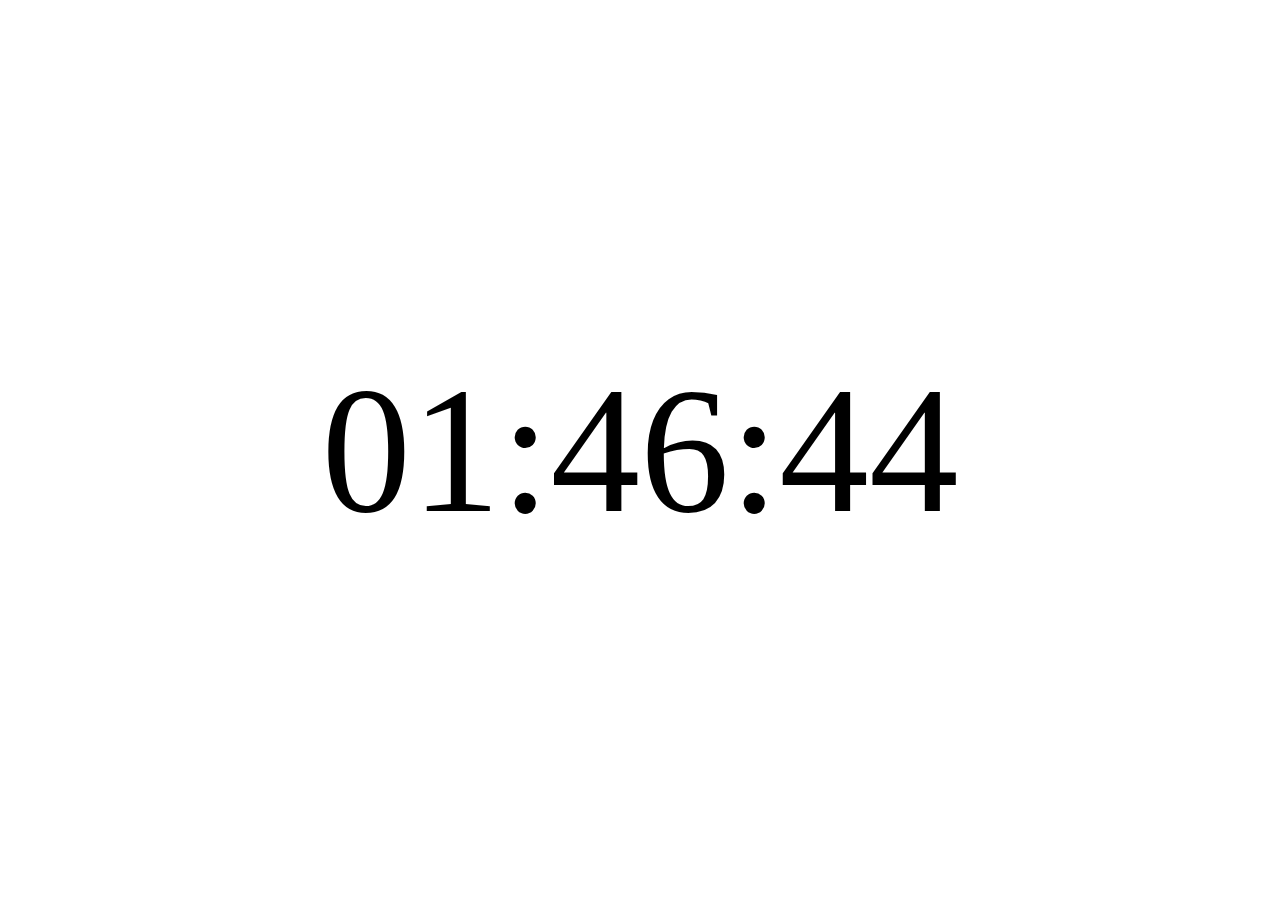
<file: clock.html>
<!DOCTYPE html>
<html lang="ja">
<head>
    <meta charset="UTF-8">
    <meta http-equiv="X-UA-Compatible" content="IE=edge">
    <meta name="viewport" content="width=device-width, initial-scale=1.0">
    <link rel="stylesheet" href="style.css">
    <script src="main.js"></script>
    <title>digital clock center mono</title>
</head>
<body>
    <main>
        <a onclick="changeViewMs()"><p id="clock"></p></a>
    </main>
</body>
</html>
</file>
<file: style.css>
/* style.css */
@charset "utf-8";

*{
    margin: 0;
    padding: 0;
}

body{
    display: grid;                  /* CSSグリッド */
    grid-template-columns: 100vw;   /* ビューポート幅最大 */
    grid-template-rows: 100vh;      /* ビューポート高さ最大 */
    overflow: hidden;
}
 
main{
    justify-self: center;   /* 横方向中央揃え */
    align-self: center;     /* 縦方向中央揃え */
 
    font-size: 14vw;
}
</file>
